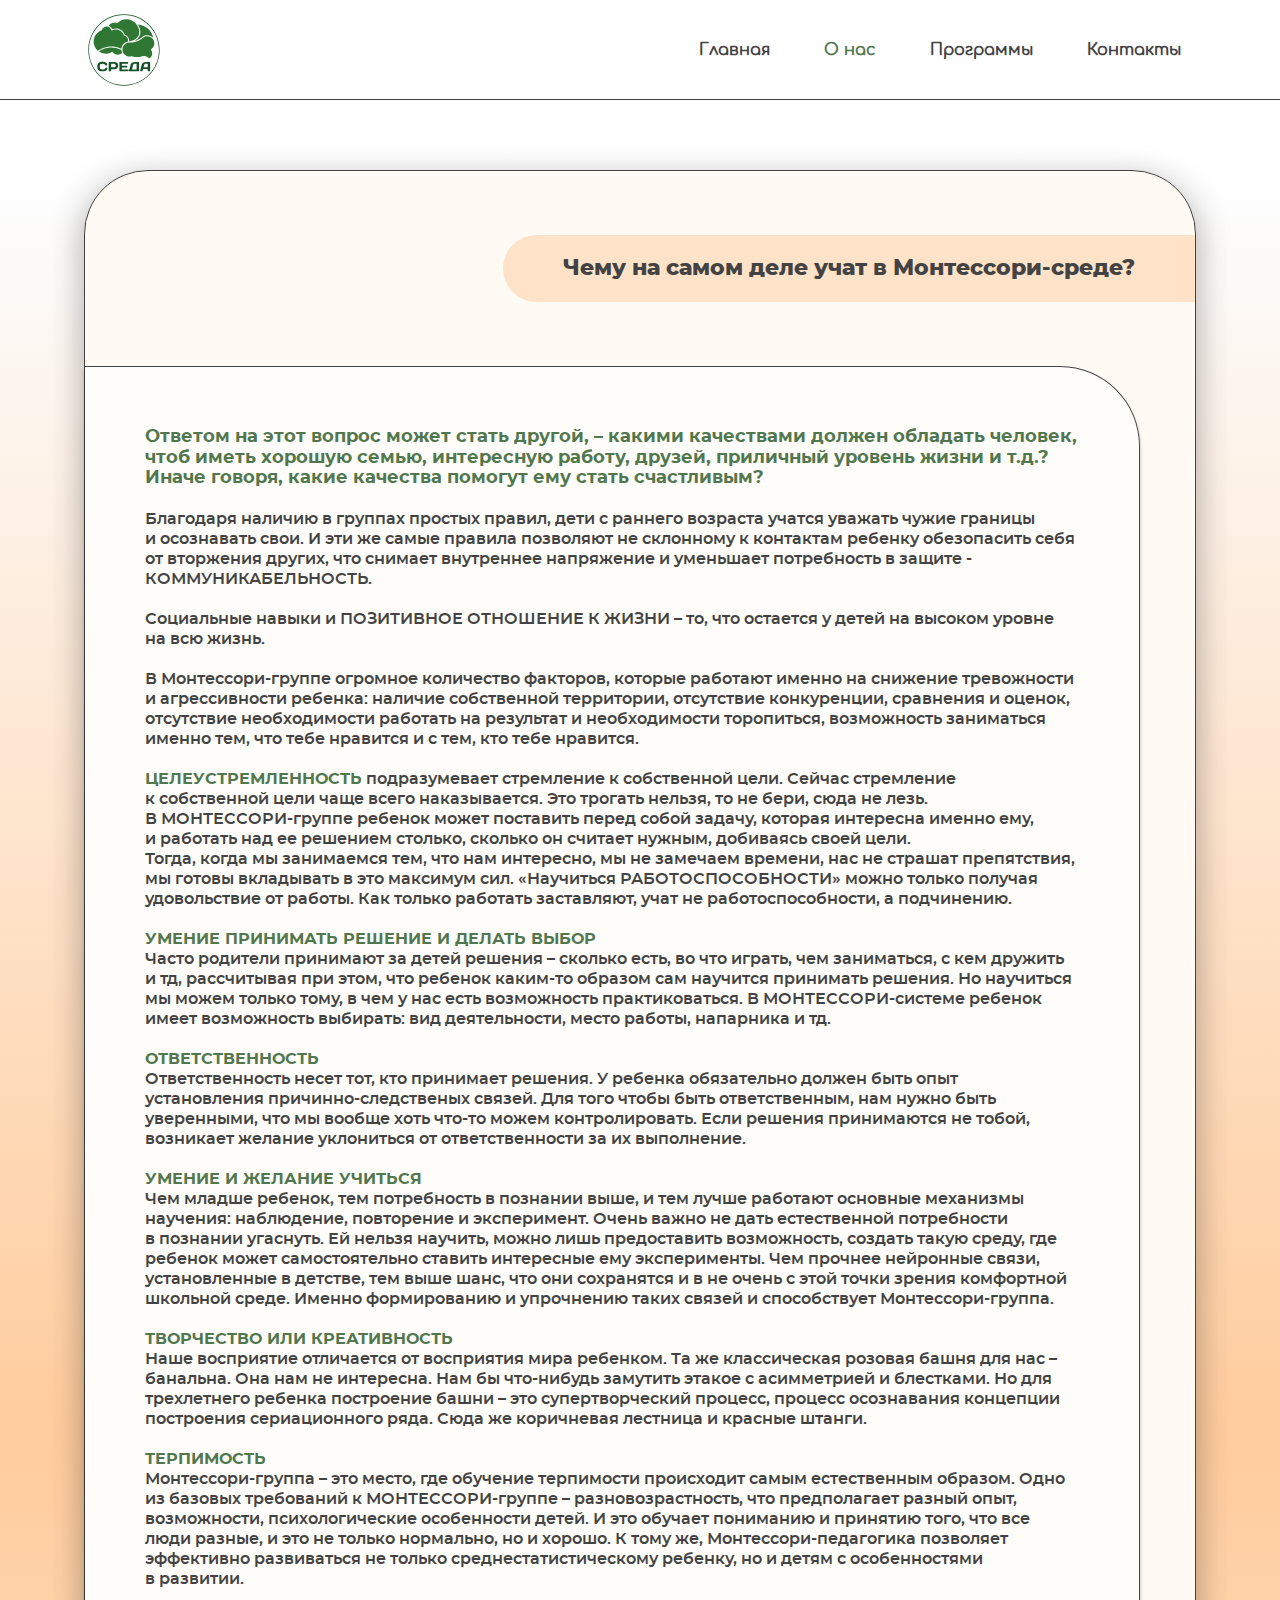
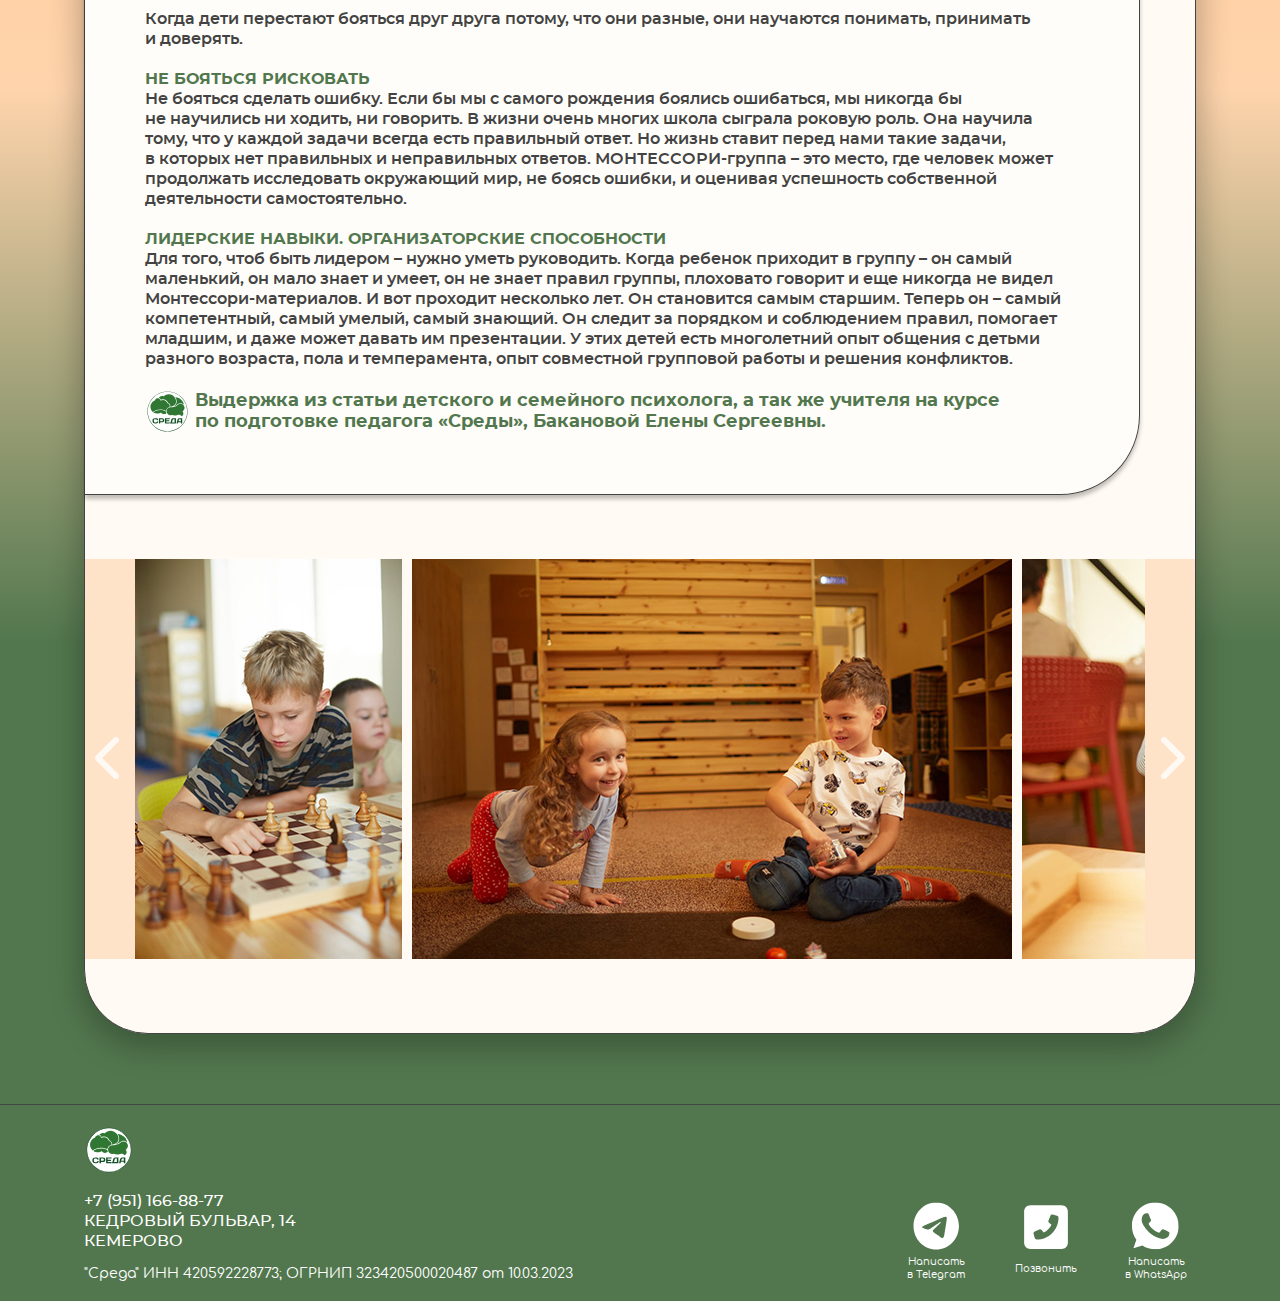
<file: about.html>
<!DOCTYPE html>
<html lang="en">

<head>
    <meta charset="UTF-8">
    <meta name="viewport" content="width=device-width, initial-scale=1.0">
    <link rel="icon" href="img/favicon.ico" type="image/x-icon">
    <title>sreda-lp</title>
    <link rel="stylesheet" href="fonts/stylesheet.css">
    <link rel="stylesheet" href="sass/style.css">
    <script src="script/script.js" defer></script>
    <script src="script/slider.js" defer></script>
</head>

<body>
    <header class="header">
        <div class="center">
            <a class="header_left" href="index.html"><img class="header_logo" src="img/logo.svg" alt="логотип"></a>
            <nav class="header_right">
                <section id="btn_menu" class="btn_menu">
                    <div class="icon_1"></div>
                    <div class="icon_2"></div>
                </section>
                <div id="adaptive_menu" class="list_menu">
                    <a href="index.html">Главная</a>
                    <a class="active_menu" href="about.html">О наc</a>
                    <a href="programs.html">Программы</a>
                    <a href="contacts.html">Контакты</a>
                </div>
            </nav>
        </div>
    </header>

    <div class="gradient">
        <div class="center">
            <div class="background">
                <section class="program_right">
                    <div class="program_title title_right">
                        <h2>Чему на самом деле учат <nobr>в Монтессори-среде?</nobr>
                        </h2>
                    </div>
                </section>
                <section class="aboutus">
                    <div class="aboutus_text">
                        <h4>Ответом на этот вопрос может стать другой, – какими качествами должен обладать человек,
                            чтоб иметь хорошую семью, интересную работу, друзей, приличный уровень жизни и т.д.?
                            Иначе говоря, какие качества помогут ему стать счастливым?</h4>
                        <p>Благодаря наличию в группах простых правил, дети с раннего возраста учатся уважать чужие
                            границы и осознавать свои.
                            И эти же самые правила позволяют не склонному к контактам ребенку обезопасить себя
                            от вторжения других, что снимает внутреннее напряжение и уменьшает потребность в защите -
                            КОММУНИКАБЕЛЬНОСТЬ.
                        </p>
                        <p>Социальные навыки и ПОЗИТИВНОЕ ОТНОШЕНИЕ К ЖИЗНИ – то, что остается у детей на высоком уровне
                            на всю жизнь.</p>
                        <p>В Монтессори-группе огромное количество факторов, которые работают именно на снижение
                            тревожности и агрессивности ребенка: наличие собственной территории, отсутствие конкуренции,
                            сравнения и оценок, отсутствие необходимости работать на результат и необходимости
                            торопиться, возможность заниматься именно тем, что тебе нравится и с тем, кто тебе нравится.
                        </p>

                        <p><span>ЦЕЛЕУСТРЕМЛЕННОСТЬ</span> подразумевает стремление к собственной цели. Сейчас
                            стремление к собственной цели чаще всего наказывается. Это трогать нельзя, то не бери, сюда
                            не лезь.
                            В МОНТЕССОРИ-группе ребенок может поставить перед собой задачу, которая интересна
                            именно ему, и работать над ее решением столько, сколько он считает нужным, добиваясь
                            своей цели. <br> Тогда, когда мы занимаемся тем, что нам интересно, мы не замечаем
                            времени, нас не страшат препятствия, мы готовы вкладывать в это максимум сил. «Научиться
                            РАБОТОСПОСОБНОСТИ» можно только получая удовольствие от работы. Как только работать
                            заставляют, учат не работоспособности, а подчинению.</p>
                        <p><span>УМЕНИЕ ПРИНИМАТЬ РЕШЕНИЕ И ДЕЛАТЬ ВЫБОР</span><br>Часто родители принимают за детей
                            решения –
                            сколько есть, во что играть, чем заниматься, с кем дружить и тд, рассчитывая при этом,
                            что ребенок каким-то образом сам научится принимать решения. Но научиться мы можем
                            только тому, в чем у нас есть возможность практиковаться. В МОНТЕССОРИ-системе ребенок
                            имеет возможность выбирать: вид деятельности, место работы, напарника и тд.</p>
                        <p><span>ОТВЕТСТВЕННОСТЬ</span><br>Ответственность несет тот, кто принимает решения. У ребенка
                            обязательно должен быть опыт установления <nobr>причинно-следственых</nobr> связей. Для того
                            чтобы
                            быть ответственным, нам нужно быть уверенными, что мы вообще хоть что-то можем
                            контролировать. Если решения принимаются не тобой, возникает желание уклониться
                            от ответственности за их выполнение.</p>
                        <p><span>УМЕНИЕ И ЖЕЛАНИЕ УЧИТЬСЯ</span><br>Чем младше ребенок, тем потребность в познании выше,
                            и тем лучше работают основные механизмы научения: наблюдение, повторение и эксперимент.
                            Очень важно не дать естественной потребности в познании угаснуть. Ей нельзя научить, можно
                            лишь предоставить возможность, создать такую среду, где ребенок может самостоятельно ставить
                            интересные ему эксперименты. Чем прочнее нейронные связи, установленные в детстве, тем выше
                            шанс, что они сохранятся и в не очень с этой точки зрения комфортной школьной среде. Именно
                            формированию и упрочнению таких связей и способствует Монтессори-группа.</p>
                        <p><span>ТВОРЧЕСТВО ИЛИ КРЕАТИВНОСТЬ</span><br>Наше восприятие отличается от восприятия мира
                            ребенком. Та же классическая розовая башня для нас – банальна. Она нам не интересна.
                            Нам бы что-нибудь замутить этакое с асимметрией и блестками. Но для трехлетнего ребенка
                            построение башни – это супертворческий процесс, процесс осознавания концепции построения
                            сериационного ряда. Сюда же коричневая лестница и красные штанги.</p>
                        <p><span>ТЕРПИМОСТЬ</span><br>
                            Монтессори-группа – это место, где обучение терпимости происходит самым естественным
                            образом. Одно из базовых требований к МОНТЕССОРИ-группе – разновозрастность,
                            что предполагает разный опыт, возможности, психологические особенности детей. И это обучает
                            пониманию и принятию того, что все люди разные, и это не только нормально, но и хорошо.
                            К тому же, Монтессори-педагогика позволяет эффективно развиваться не только
                            среднестатистическому ребенку, но и детям с особенностями в развитии.</p>
                        <p>Когда дети перестают бояться друг друга потому, что они разные, они научаются понимать,
                            принимать и доверять.</p>
                        <p><span>НЕ БОЯТЬСЯ РИСКОВАТЬ</span><br>
                            Не бояться сделать ошибку. Если бы мы с самого рождения боялись ошибаться, мы никогда
                            бы не научились ни ходить, ни говорить. В жизни очень многих школа сыграла роковую роль.
                            Она научила тому, что у каждой задачи всегда есть правильный ответ. Но жизнь ставит перед
                            нами
                            такие задачи, в которых нет правильных и неправильных ответов. МОНТЕССОРИ-группа –
                            это место, где человек может продолжать исследовать окружающий мир, не боясь ошибки,
                            и оценивая успешность собственной деятельности самостоятельно.</p>
                        <p><span>ЛИДЕРСКИЕ НАВЫКИ. ОРГАНИЗАТОРСКИЕ СПОСОБНОСТИ</span><br>Для того, чтоб быть лидером –
                            нужно уметь руководить. Когда ребенок приходит в группу – он самый маленький, он мало знает
                            и умеет, он не знает правил группы, плоховато говорит и еще никогда не видел
                            Монтессори-материалов. И вот проходит несколько лет. Он становится самым старшим. Теперь
                            он – самый компетентный, самый умелый, самый знающий. Он следит за порядком и соблюдением
                            правил, помогает младшим, и даже может давать им презентации. У этих детей есть многолетний
                            опыт общения с детьми разного возраста, пола и темперамента, опыт совместной групповой
                            работы и решения конфликтов.</p>

                        <div class="aboutus_author">
                            <img src="img/logo.svg" alt="Лого">
                            <h4>Выдержка из статьи детского и семейного психолога, а так же учителя на курсе
                                по подготовке педагога «Среды», Бакановой Елены Сергеевны.</h4>
                        </div>
                    </div>
                </section>

                <section class="conteiner">
                    <div class="slider">
                        <div class="image"></div>
                    </div>
                    <button class="prev">
                        <div class="left">
                            <svg xmlns="http://www.w3.org/2000/svg" viewBox="0 0 320 512">
                                <path
                                    d="M9.4 233.4c-12.5 12.5-12.5 32.8 0 45.3l192 192c12.5 12.5 32.8 12.5 45.3 0s12.5-32.8 0-45.3L77.3 256 246.6 86.6c12.5-12.5 12.5-32.8 0-45.3s-32.8-12.5-45.3 0l-192 192z" />
                            </svg>
                        </div>
                    </button>
                    <button class="next">
                        <svg class="right" xmlns="http://www.w3.org/2000/svg" viewBox="0 0 320 512">
                            <path
                                d="M310.6 233.4c12.5 12.5 12.5 32.8 0 45.3l-192 192c-12.5 12.5-32.8 12.5-45.3 0s-12.5-32.8 0-45.3L242.7 256 73.4 86.6c-12.5-12.5-12.5-32.8 0-45.3s32.8-12.5 45.3 0l192 192z" />
                        </svg>
                    </button>

                </section>

            </div>
        </div>
    </div>

    <div onclick="topFunction()" id="myBtn" title="Перейти к началу">▲</div>

    <footer class="footer">
        <div class="center">
            <div class="footer_left">
                <div>
                    <a href="index.html"><img class="footer_logo" src="img/logo.svg" alt="логотип"></a>
                    <p class="uppercase">+7 (951) 166-88-77<br>
                        Кедровый бульвар, 14<br>
                        Кемерово</p>
                </div>
                <p class="textmini">"Среда" ИНН 420592228773; ОГРНИП 323420500020487 от 10.03.2023
                </p>
            </div>
            <div class="footer_right">
                <a href="https://t.me/SredavKemerovo" class="footer_right_link">
                    <svg xmlns="http://www.w3.org/2000/svg" width="50" height="50" viewBox="2 0 50 50" fill="none">
                        <g clip-path="url(#clip0_314_158)">
                            <path fill-rule="evenodd" clip-rule="evenodd"
                                d="M49.9513 24.068C49.9513 37.0736 39.7811 47.617 27.2359 47.617C14.6905 47.617 4.52051 37.0736 4.52051 24.068C4.52051 11.0623 14.6905 0.519043 27.2359 0.519043C39.7811 0.519043 49.9513 11.0623 49.9513 24.068ZM28.0498 17.9039C25.8405 18.8566 21.4248 20.8284 14.8028 23.8193C13.7275 24.2628 13.1642 24.6965 13.1129 25.1204C13.0262 25.8372 13.8919 26.1194 15.0708 26.5037C15.2311 26.556 15.3973 26.6101 15.5676 26.6673C16.7274 27.0583 18.2876 27.5156 19.0986 27.5337C19.8343 27.5502 20.6555 27.2358 21.562 26.5903C27.7492 22.2606 30.943 20.0722 31.1434 20.0249C31.2849 19.9917 31.4809 19.9498 31.6138 20.0722C31.7467 20.1947 31.7335 20.4264 31.7194 20.4886C31.6338 20.8677 28.2356 24.1429 26.477 25.8377C25.9288 26.3661 25.54 26.7408 25.4604 26.8265C25.2824 27.0182 25.1009 27.1995 24.9264 27.3738C23.849 28.4507 23.0408 29.2582 24.9712 30.5769C25.8989 31.2106 26.641 31.7346 27.3815 32.2574C28.1902 32.8285 28.9968 33.3979 30.0405 34.1072C30.3063 34.2878 30.5603 34.4755 30.8076 34.6582C31.7487 35.3538 32.5942 35.9788 33.6389 35.879C34.2458 35.8213 34.8728 35.2295 35.1913 33.4647C35.9438 29.2942 37.423 20.2578 37.7649 16.5342C37.7949 16.208 37.7572 15.7905 37.727 15.6072C37.6965 15.4239 37.6334 15.1628 37.4035 14.9695C37.1314 14.7405 36.7114 14.6922 36.5233 14.6955C35.669 14.7113 34.3581 15.1838 28.0498 17.9039Z"
                                fill="white" />
                        </g>
                        <defs>
                            <clipPath id="clip0_314_158">
                                <rect width="53.4758" height="53.4758" fill="white"
                                    transform="translate(0.261719 0.519043)" />
                            </clipPath>
                        </defs>
                    </svg>
                    <div class="footer_right_text">
                        <p>Написать в Telegram</p>
                    </div>
                </a>
                <a href="tel:+79511668877" class="footer_right_link">
                    <svg xmlns="http://www.w3.org/2000/svg" height="50" width="50" viewBox="0 0 448 512">
                        <path fill="#ffffff"
                            d="M384 32c35.3 0 64 28.7 64 64V416c0 35.3-28.7 64-64 64H64c-35.3 0-64-28.7-64-64V96C0 60.7 28.7 32 64 32H384zm-90.7 96.7c-9.7-2.6-19.9 2.3-23.7 11.6l-20 48c-3.4 8.2-1 17.6 5.8 23.2L280 231.7c-16.6 35.2-45.1 63.7-80.3 80.3l-20.2-24.7c-5.6-6.8-15-9.2-23.2-5.8l-48 20c-9.3 3.9-14.2 14-11.6 23.7l12 44C111.1 378 119 384 128 384c123.7 0 224-100.3 224-224c0-9-6-16.9-14.7-19.3l-44-12z" />
                    </svg>
                    <div class="footer_right_text">
                        <p>Позвонить</p>
                    </div>
                </a>
                <a href="https://wa.me/79511668877" class="footer_right_link">
                    <svg xmlns="http://www.w3.org/2000/svg" width="50" height="50" viewBox="0 0 50 50" fill="none">
                        <g clip-path="url(#clip0_314_166)">
                            <path fill-rule="evenodd" clip-rule="evenodd"
                                d="M24.2844 0.519043C11.3868 0.519043 0.895508 11.0132 0.895508 23.9145C0.895508 29.031 2.54553 33.776 5.35044 37.6274L2.43532 46.3197L11.4279 43.4457C15.1265 45.8939 19.5403 47.3103 24.2979 47.3103C37.1956 47.3103 47.6868 36.8158 47.6868 23.9149C47.6868 11.0136 37.1956 0.51943 24.2979 0.51943L24.2844 0.519043ZM17.7529 12.4029C17.2993 11.3164 16.9554 11.2753 16.2682 11.2473C16.0342 11.2337 15.7734 11.2202 15.4843 11.2202C14.5902 11.2202 13.6554 11.4814 13.0915 12.059C12.4043 12.7604 10.6991 14.3969 10.6991 17.7531C10.6991 21.1092 13.1466 24.3551 13.4765 24.8092C13.8203 25.2626 18.248 32.2497 25.1229 35.0973C30.4991 37.3254 32.0945 37.1189 33.3181 36.8577C35.1055 36.4726 37.3469 35.1517 37.9108 33.5567C38.4746 31.9609 38.4746 30.5992 38.3093 30.3104C38.1444 30.0216 37.6903 29.857 37.0031 29.5127C36.3158 29.1688 32.9742 27.5183 32.3417 27.2982C31.7227 27.0645 31.1317 27.1472 30.6645 27.8075C30.0044 28.729 29.3583 29.6645 28.8356 30.2281C28.4231 30.6683 27.749 30.7234 27.1855 30.4893C26.4292 30.1734 24.3119 29.43 21.6991 27.1056C19.6777 25.3041 18.3028 23.0625 17.9043 22.3886C17.5053 21.7011 17.8631 21.3017 18.179 20.9306C18.5228 20.504 18.8527 20.2016 19.1965 19.8026C19.5403 19.4039 19.7328 19.1974 19.9528 18.7297C20.1868 18.2759 20.0215 17.8082 19.8566 17.4643C19.6917 17.1203 18.3168 13.7642 17.7529 12.4029Z"
                                fill="white" />
                        </g>
                        <defs>
                            <clipPath id="clip0_314_166">
                                <rect width="46.7913" height="46.7913" fill="white"
                                    transform="translate(0.895508 0.519043)" />
                            </clipPath>
                        </defs>
                    </svg>
                    <div class="footer_right_text">
                        <p>Написать в WhatsApp</p>
                    </div>
                </a>
            </div>
        </div>
    </footer>

</body>

</html>
</file>
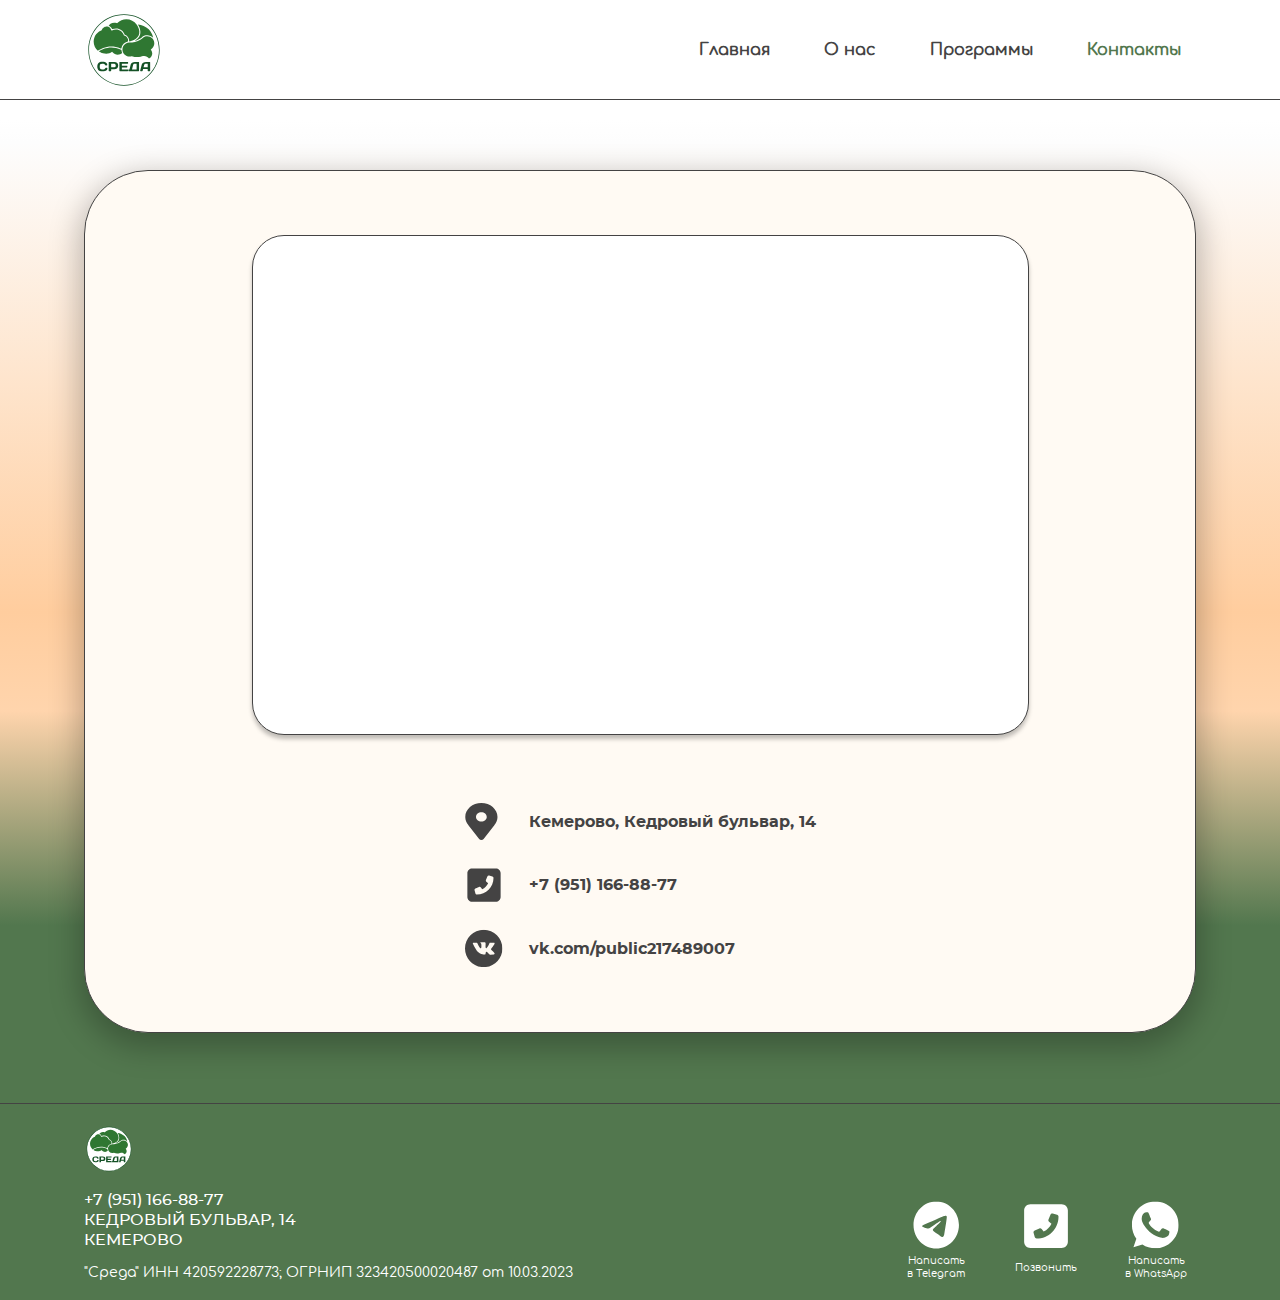
<file: contacts.html>
<!DOCTYPE html>
<html lang="en">

<head>
    <meta charset="UTF-8">
    <meta name="viewport" content="width=device-width, initial-scale=1.0">
    <link rel="icon" href="img/favicon.ico" type="image/x-icon">
    <title>sreda-lp</title>
    <link rel="stylesheet" href="fonts/stylesheet.css">
    <link rel="stylesheet" href="sass/style.css">
    <script src="script/script.js" defer></script>
</head>

<body>
    <header class="header">
        <div class="center">
            <a class="header_left" href="index.html"><img class="header_logo" src="img/logo.svg" alt="логотип"></a>
            <nav class="header_right">
                <section id="btn_menu" class="btn_menu">
                    <div class="icon_1"></div>
                    <div class="icon_2"></div>
                </section>
                <div id="adaptive_menu" class="list_menu">
                    <a href="index.html">Главная</a>
                    <a href="about.html">О наc</a>
                    <a href="programs.html">Программы</a>
                    <a class="active_menu" href="contacts.html">Контакты</a>
                </div>
            </nav>
        </div>
    </header>

    <div class="gradient">
        <div class="center">
            <div class="background">
                <section class="map">
                    <div class="map_width">
                        <iframe class="map_content"
                            src="https://yandex.ru/map-widget/v1/?um=constructor%3A19d485f34eb0c58f214309ee737abd87f51fcd3c3a63d3a5f231bcd27b875cec&amp;source=constructor"
                            width="100%" height="500" frameborder="0"></iframe>
                    </div>

                    <div class="contacts">
                        <a class="contacts_content" target="_blank"
                            href="https://yandex.ru/map-widget/v1/?um=constructor%3A19d485f34eb0c58f214309ee737abd87f51fcd3c3a63d3a5f231bcd27b875cec&amp;source=constructor">
                            <svg width="33" height="38" viewBox="0 0 33 38" fill="#444343"
                                xmlns="http://www.w3.org/2000/svg">
                                <path
                                    d="M16.3763 0C7.48026 0 0.267578 6.22604 0.267578 13.9052C0.267578 16.929 1.416 19.7036 3.32488 21.976C3.35911 22.0304 3.36448 22.0913 3.40341 22.1434L14.1426 36.0486C14.6406 36.6934 15.4796 37.0805 16.3763 37.0805C17.273 37.0805 18.112 36.6934 18.61 36.0486L29.3492 22.1434C29.3888 22.0913 29.3935 22.0304 29.4277 21.976C31.3366 19.7036 32.485 16.929 32.485 13.9052C32.485 6.22604 25.2723 0 16.3763 0ZM16.3763 18.5402C13.4109 18.5402 11.0067 16.4649 11.0067 13.9052C11.0067 11.3455 13.4109 9.27011 16.3763 9.27011C19.3416 9.27011 21.7459 11.3455 21.7459 13.9052C21.7459 16.4649 19.3416 18.5402 16.3763 18.5402Z"
                                    fill="#444343" />
                            </svg>
                            <h4>Кемерово, Кедровый бульвар, 14</h4>
                        </a>
                        <a class="contacts_content" href="tel:+79511668877">
                            <svg xmlns="http://www.w3.org/2000/svg" height="38" width="38" viewBox="0 0 448 512">
                                <path fill="#444343"
                                    d="M384 32c35.3 0 64 28.7 64 64V416c0 35.3-28.7 64-64 64H64c-35.3 0-64-28.7-64-64V96C0 60.7 28.7 32 64 32H384zm-90.7 96.7c-9.7-2.6-19.9 2.3-23.7 11.6l-20 48c-3.4 8.2-1 17.6 5.8 23.2L280 231.7c-16.6 35.2-45.1 63.7-80.3 80.3l-20.2-24.7c-5.6-6.8-15-9.2-23.2-5.8l-48 20c-9.3 3.9-14.2 14-11.6 23.7l12 44C111.1 378 119 384 128 384c123.7 0 224-100.3 224-224c0-9-6-16.9-14.7-19.3l-44-12z" />
                            </svg>
                            <h4>+7 (951) 166-88-77</h4>
                        </a>
                        <a class="contacts_content" href="https://vk.com/public217489007" target="_blank">
                            <svg width="38" height="39" viewBox="0 0 38 39" fill="#444343"
                                xmlns="http://www.w3.org/2000/svg">
                                <g clip-path="url(#clip0_263_433)">
                                    <path
                                        d="M18.7168 0.688721C8.38045 0.688721 0 9.06917 0 19.4055C0 29.7419 8.38045 38.1223 18.7168 38.1223C29.0532 38.1223 37.4336 29.7419 37.4336 19.4055C37.4336 9.06917 29.0532 0.688721 18.7168 0.688721ZM28.6383 25.593L25.7247 25.6335C25.7247 25.6335 25.0961 25.7568 24.2741 25.189C23.1839 24.4403 22.156 22.4922 21.3543 22.7449C20.5417 23.0038 20.5666 24.757 20.5666 24.757C20.5666 24.757 20.5729 25.0658 20.3873 25.267C20.1861 25.4838 19.7915 25.462 19.7915 25.462H18.486C18.486 25.462 15.6067 25.7006 13.069 23.0553C10.3052 20.1714 7.86262 14.4799 7.86262 14.4799C7.86262 14.4799 7.71912 14.1211 7.87197 13.9371C8.0451 13.7343 8.51147 13.7281 8.51147 13.7281L11.6309 13.7125C11.6309 13.7125 11.9242 13.764 12.1363 13.9199C12.3094 14.0478 12.4077 14.288 12.4077 14.288C12.4077 14.288 12.9115 15.5655 13.5806 16.7228C14.8845 18.9782 15.4897 19.4726 15.9327 19.2308C16.5784 18.8783 16.385 16.0427 16.385 16.0427C16.385 16.0427 16.3975 15.0133 16.0606 14.5548C15.7985 14.1976 15.3057 14.0915 15.0904 14.065C14.9142 14.0416 15.2012 13.6329 15.5755 13.4489C16.137 13.1744 17.129 13.1588 18.3004 13.1697C19.2128 13.1791 19.4764 13.2352 19.832 13.3226C20.9082 13.583 20.5432 14.5875 20.5432 16.9973C20.5432 17.7694 20.4044 18.8549 20.9597 19.2121C21.1999 19.3665 21.7848 19.2355 23.2431 16.7493C23.9372 15.5701 24.4566 14.1851 24.4566 14.1851C24.4566 14.1851 24.5705 13.9387 24.7467 13.8326C24.9277 13.7234 25.171 13.7577 25.171 13.7577L28.4542 13.7375C28.4542 13.7375 29.44 13.6189 29.6006 14.0666C29.7691 14.5345 29.2325 15.6278 27.8912 17.4169C25.6888 20.3554 25.4439 20.0824 27.2735 21.7826C29.0204 23.4062 29.3807 24.1955 29.4415 24.2953C30.1637 25.4978 28.6383 25.593 28.6383 25.593Z"
                                        fill="#444343" />
                                </g>
                                <defs>
                                    <clipPath id="clip0_263_433">
                                        <rect width="37.4336" height="37.4336" fill="white"
                                            transform="translate(0 0.688721)" />
                                    </clipPath>
                                </defs>
                            </svg>

                            <h4>vk.com/public217489007</h4>
                        </a>
                    </div>
                </section>
            </div>
        </div>
    </div>

    <div onclick="topFunction()" id="myBtn" title="Перейти к началу">▲</div>

    <footer class="footer">
        <div class="center">
            <div class="footer_left">
                <div>
                    <a href="index.html"><img class="footer_logo" src="img/logo.svg" alt="логотип"></a>
                    <p class="uppercase">+7 (951) 166-88-77<br>
                        Кедровый бульвар, 14<br>
                        Кемерово</p>
                </div>
                <p class="textmini">"Среда" ИНН 420592228773; ОГРНИП 323420500020487 от 10.03.2023
                </p>
            </div>
            <div class="footer_right">
                <a href="https://t.me/SredavKemerovo" class="footer_right_link">
                    <svg xmlns="http://www.w3.org/2000/svg" width="50" height="50" viewBox="2 0 50 50" fill="none">
                        <g clip-path="url(#clip0_314_158)">
                            <path fill-rule="evenodd" clip-rule="evenodd"
                                d="M49.9513 24.068C49.9513 37.0736 39.7811 47.617 27.2359 47.617C14.6905 47.617 4.52051 37.0736 4.52051 24.068C4.52051 11.0623 14.6905 0.519043 27.2359 0.519043C39.7811 0.519043 49.9513 11.0623 49.9513 24.068ZM28.0498 17.9039C25.8405 18.8566 21.4248 20.8284 14.8028 23.8193C13.7275 24.2628 13.1642 24.6965 13.1129 25.1204C13.0262 25.8372 13.8919 26.1194 15.0708 26.5037C15.2311 26.556 15.3973 26.6101 15.5676 26.6673C16.7274 27.0583 18.2876 27.5156 19.0986 27.5337C19.8343 27.5502 20.6555 27.2358 21.562 26.5903C27.7492 22.2606 30.943 20.0722 31.1434 20.0249C31.2849 19.9917 31.4809 19.9498 31.6138 20.0722C31.7467 20.1947 31.7335 20.4264 31.7194 20.4886C31.6338 20.8677 28.2356 24.1429 26.477 25.8377C25.9288 26.3661 25.54 26.7408 25.4604 26.8265C25.2824 27.0182 25.1009 27.1995 24.9264 27.3738C23.849 28.4507 23.0408 29.2582 24.9712 30.5769C25.8989 31.2106 26.641 31.7346 27.3815 32.2574C28.1902 32.8285 28.9968 33.3979 30.0405 34.1072C30.3063 34.2878 30.5603 34.4755 30.8076 34.6582C31.7487 35.3538 32.5942 35.9788 33.6389 35.879C34.2458 35.8213 34.8728 35.2295 35.1913 33.4647C35.9438 29.2942 37.423 20.2578 37.7649 16.5342C37.7949 16.208 37.7572 15.7905 37.727 15.6072C37.6965 15.4239 37.6334 15.1628 37.4035 14.9695C37.1314 14.7405 36.7114 14.6922 36.5233 14.6955C35.669 14.7113 34.3581 15.1838 28.0498 17.9039Z"
                                fill="white" />
                        </g>
                        <defs>
                            <clipPath id="clip0_314_158">
                                <rect width="53.4758" height="53.4758" fill="white"
                                    transform="translate(0.261719 0.519043)" />
                            </clipPath>
                        </defs>
                    </svg>
                    <div class="footer_right_text">
                        <p>Написать в Telegram</p>
                    </div>
                </a>
                <a href="tel:+79511668877" class="footer_right_link">
                    <svg xmlns="http://www.w3.org/2000/svg" height="50" width="50" viewBox="0 0 448 512">
                        <path fill="#ffffff"
                            d="M384 32c35.3 0 64 28.7 64 64V416c0 35.3-28.7 64-64 64H64c-35.3 0-64-28.7-64-64V96C0 60.7 28.7 32 64 32H384zm-90.7 96.7c-9.7-2.6-19.9 2.3-23.7 11.6l-20 48c-3.4 8.2-1 17.6 5.8 23.2L280 231.7c-16.6 35.2-45.1 63.7-80.3 80.3l-20.2-24.7c-5.6-6.8-15-9.2-23.2-5.8l-48 20c-9.3 3.9-14.2 14-11.6 23.7l12 44C111.1 378 119 384 128 384c123.7 0 224-100.3 224-224c0-9-6-16.9-14.7-19.3l-44-12z" />
                    </svg>
                    <div class="footer_right_text">
                        <p>Позвонить</p>
                    </div>
                </a>
                <a href="https://wa.me/79511668877" class="footer_right_link">
                    <svg xmlns="http://www.w3.org/2000/svg" width="50" height="50" viewBox="0 0 50 50" fill="none">
                        <g clip-path="url(#clip0_314_166)">
                            <path fill-rule="evenodd" clip-rule="evenodd"
                                d="M24.2844 0.519043C11.3868 0.519043 0.895508 11.0132 0.895508 23.9145C0.895508 29.031 2.54553 33.776 5.35044 37.6274L2.43532 46.3197L11.4279 43.4457C15.1265 45.8939 19.5403 47.3103 24.2979 47.3103C37.1956 47.3103 47.6868 36.8158 47.6868 23.9149C47.6868 11.0136 37.1956 0.51943 24.2979 0.51943L24.2844 0.519043ZM17.7529 12.4029C17.2993 11.3164 16.9554 11.2753 16.2682 11.2473C16.0342 11.2337 15.7734 11.2202 15.4843 11.2202C14.5902 11.2202 13.6554 11.4814 13.0915 12.059C12.4043 12.7604 10.6991 14.3969 10.6991 17.7531C10.6991 21.1092 13.1466 24.3551 13.4765 24.8092C13.8203 25.2626 18.248 32.2497 25.1229 35.0973C30.4991 37.3254 32.0945 37.1189 33.3181 36.8577C35.1055 36.4726 37.3469 35.1517 37.9108 33.5567C38.4746 31.9609 38.4746 30.5992 38.3093 30.3104C38.1444 30.0216 37.6903 29.857 37.0031 29.5127C36.3158 29.1688 32.9742 27.5183 32.3417 27.2982C31.7227 27.0645 31.1317 27.1472 30.6645 27.8075C30.0044 28.729 29.3583 29.6645 28.8356 30.2281C28.4231 30.6683 27.749 30.7234 27.1855 30.4893C26.4292 30.1734 24.3119 29.43 21.6991 27.1056C19.6777 25.3041 18.3028 23.0625 17.9043 22.3886C17.5053 21.7011 17.8631 21.3017 18.179 20.9306C18.5228 20.504 18.8527 20.2016 19.1965 19.8026C19.5403 19.4039 19.7328 19.1974 19.9528 18.7297C20.1868 18.2759 20.0215 17.8082 19.8566 17.4643C19.6917 17.1203 18.3168 13.7642 17.7529 12.4029Z"
                                fill="white" />
                        </g>
                        <defs>
                            <clipPath id="clip0_314_166">
                                <rect width="46.7913" height="46.7913" fill="white"
                                    transform="translate(0.895508 0.519043)" />
                            </clipPath>
                        </defs>
                    </svg>
                    <div class="footer_right_text">
                        <p>Написать в WhatsApp</p>
                    </div>
                </a>
            </div>
        </div>
    </footer>

</body>

</html>
</file>
<file: fonts/stylesheet.css>
@font-face {
    font-family: 'montserratbold';
    src: url('montserrat-bold-webfont.woff2') format('woff2'),
         url('montserrat-bold-webfont.woff') format('woff');
    font-weight: normal;
    font-style: normal;
}

@font-face {
    font-family: 'montserratextrabold';
    src: url('montserrat-extrabold-webfont.woff2') format('woff2'),
         url('montserrat-extrabold-webfont.woff') format('woff');
    font-weight: normal;
    font-style: normal;
}

@font-face {
    font-family: 'montserratsemibold';
    src: url('montserrat-semibold-webfont.woff2') format('woff2'),
         url('montserrat-semibold-webfont.woff') format('woff');
    font-weight: normal;
    font-style: normal;
}

@font-face {
    font-family: 'montserratmedium';
    src: url('montserrat-medium-webfont.woff2') format('woff2'),
         url('montserrat-medium-webfont.woff') format('woff');
    font-weight: normal;
    font-style: normal;

}

@font-face {
    font-family: 'montserratregular';
    src: url('montserrat-regular-webfont.woff2') format('woff2'),
         url('montserrat-regular-webfont.woff') format('woff');
    font-weight: normal;
    font-style: normal;

}

@font-face {
    font-family: 'montserrat_alternatesbold';
    src: url('montserratalternates-bold-webfont.woff2') format('woff2'),
         url('montserratalternates-bold-webfont.woff') format('woff');
    font-weight: normal;
    font-style: normal;
}

@font-face {
    font-family: 'montserrat_alternatesXBd';
    src: url('montserratalternates-extrabold-webfont.woff2') format('woff2'),
         url('montserratalternates-extrabold-webfont.woff') format('woff');
    font-weight: normal;
    font-style: normal;
}


@font-face {
    font-family: 'comfortaaregular';
    src: url('comfortaa-webfont.woff2') format('woff2'),
         url('comfortaa-webfont.woff') format('woff');
    font-weight: normal;
    font-style: normal;
}
</file>
<file: sass/style.css>
@charset "UTF-8";
html {
  font-size: 16px;
  font-style: normal;
  line-height: normal;
}

p {
  font-family: "montserratmedium";
  font-size: 1rem;
  line-height: 1.25rem;
  color: #52774E;
}

li {
  font-family: "montserratmedium";
  font-size: 1rem;
  line-height: 1.25rem;
  color: #52774E;
}

h1 {
  font-family: "montserratbold";
  font-size: 2rem;
  line-height: 2.5rem;
  color: #444343;
}

h2 {
  font-family: "montserratextrabold";
  font-size: 1.4rem;
  line-height: 120%;
  color: #444343;
}

h3 {
  font-family: "montserrat_alternatesbold";
  font-size: 1.5rem;
  line-height: 120%;
  color: #444343;
}

h4 {
  font-family: "montserratbold";
  font-size: 1rem;
  line-height: 1.25rem;
  color: #52774E;
}

@media screen and (max-width: 1024px) {
  html {
    font-size: 15px;
  }
  h1 {
    font-size: 2rem;
    line-height: 2rem;
  }
}
@media screen and (max-width: 800px) {
  html {
    font-size: 14px;
  }
  h1 {
    font-size: 1.5rem;
    line-height: 1.7rem;
  }
}
@media screen and (max-width: 500px) {
  html {
    font-size: 12px;
  }
  h4 {
    font-family: "montserratmedium";
  }
}
* {
  margin: 0;
  box-sizing: border-box;
  outline: none;
}

html {
  scroll-behavior: smooth;
  display: block;
}

body {
  background-image: no-repeat;
  background-repeat: no-repeat;
}

img {
  max-width: 100%;
  vertical-align: middle;
}

a {
  text-decoration: none;
}

.center {
  max-width: 1240px;
  margin: 0 auto;
}

.gradient {
  margin-top: 100px;
  background: linear-gradient(#FFF 2%, #FDFDFD 4.2%, #FFCD9E 51.04%, rgba(255, 205, 158, 0.85) 60.94%, #52774E 82.29%, #52774E 100%);
  height: 100%;
  width: 100%;
  padding: 70px 0;
}

.background {
  padding-top: 4rem;
  padding-bottom: 4rem;
  border-radius: 4rem;
  border: 1px solid #444343;
  background: #fffaf3;
  box-shadow: 0 10px 30px 5px rgba(0, 0, 0, 0.25);
  display: flex;
  flex-direction: column;
  gap: 4rem;
  position: relative;
}

.button {
  -webkit-user-select: none;
     -moz-user-select: none;
          user-select: none;
  z-index: 90;
  display: flex;
  align-items: center;
  justify-content: center;
  padding: 15px 10px;
  width: 48%;
  background-color: #fffaf3;
  border: 3px solid #52774E;
  box-shadow: 0 2px 2px 0 rgba(0, 0, 0, 0.25);
  color: #52774E;
  font-family: "montserratbold";
  border-radius: 30px;
  text-transform: uppercase;
  cursor: pointer;
}
.button:hover {
  background-color: #52774E;
  color: #FFF;
}
.button:active {
  box-shadow: 0 1px 1px 0 rgba(0, 0, 0, 0.25);
  margin-top: 1px;
  margin-bottom: -1px;
}

.width_button {
  width: 100%;
}

@media screen and (max-width: 1280px) {
  .center {
    padding-right: 5%;
    padding-left: 5%;
  }
}
@media screen and (max-width: 1024px) {
  .gradient {
    padding: 50px 0;
  }
  .background {
    gap: 3rem;
  }
}
@media screen and (max-width: 800px) {
  .gradient {
    padding: 40px 0;
    margin-top: 70px;
  }
}
@media screen and (max-width: 500px) {
  .center {
    padding: 0;
  }
  .gradient {
    margin: 0;
    background: #fffaf3;
    padding: 0;
  }
  .background {
    padding-top: 100px;
    padding-bottom: 20px;
    border-radius: 0;
    border: 0;
    box-shadow: none;
    height: 100%;
    gap: 2rem;
  }
  .button {
    padding: 10px;
    border: 2px solid #52774E;
  }
}
html {
  font-size: 16px;
  font-style: normal;
  line-height: normal;
}

p {
  font-family: "montserratmedium";
  font-size: 1rem;
  line-height: 1.25rem;
  color: #52774E;
}

li {
  font-family: "montserratmedium";
  font-size: 1rem;
  line-height: 1.25rem;
  color: #52774E;
}

h1 {
  font-family: "montserratbold";
  font-size: 2rem;
  line-height: 2.5rem;
  color: #444343;
}

h2 {
  font-family: "montserratextrabold";
  font-size: 1.4rem;
  line-height: 120%;
  color: #444343;
}

h3 {
  font-family: "montserrat_alternatesbold";
  font-size: 1.5rem;
  line-height: 120%;
  color: #444343;
}

h4 {
  font-family: "montserratbold";
  font-size: 1rem;
  line-height: 1.25rem;
  color: #52774E;
}

@media screen and (max-width: 1024px) {
  html {
    font-size: 15px;
  }
  h1 {
    font-size: 2rem;
    line-height: 2rem;
  }
}
@media screen and (max-width: 800px) {
  html {
    font-size: 14px;
  }
  h1 {
    font-size: 1.5rem;
    line-height: 1.7rem;
  }
}
@media screen and (max-width: 500px) {
  html {
    font-size: 12px;
  }
  h4 {
    font-family: "montserratmedium";
  }
}
#myBtn {
  display: none;
  position: fixed;
  z-index: 99;
  cursor: pointer;
  bottom: 20px;
  right: 10px;
  padding: 5px;
  font-size: 25px;
  text-align: center;
  color: #FFF;
  height: 40px;
  width: 50px;
  border-radius: 10px;
  background-color: #ffe3c9;
  box-shadow: 0px 2px 2px 0px rgba(0, 0, 0, 0.25);
}
#myBtn:hover {
  color: #52774E;
}
#myBtn:active {
  box-shadow: 0 1px 1px 0 rgba(0, 0, 0, 0.25);
  margin-top: 1px;
  margin-bottom: -1px;
}

* {
  margin: 0;
  box-sizing: border-box;
  outline: none;
}

html {
  scroll-behavior: smooth;
  display: block;
}

body {
  background-image: no-repeat;
  background-repeat: no-repeat;
}

img {
  max-width: 100%;
  vertical-align: middle;
}

a {
  text-decoration: none;
}

.center {
  max-width: 1240px;
  margin: 0 auto;
}

.gradient {
  margin-top: 100px;
  background: linear-gradient(#FFF 2%, #FDFDFD 4.2%, #FFCD9E 51.04%, rgba(255, 205, 158, 0.85) 60.94%, #52774E 82.29%, #52774E 100%);
  height: 100%;
  width: 100%;
  padding: 70px 0;
}

.background {
  padding-top: 4rem;
  padding-bottom: 4rem;
  border-radius: 4rem;
  border: 1px solid #444343;
  background: #fffaf3;
  box-shadow: 0 10px 30px 5px rgba(0, 0, 0, 0.25);
  display: flex;
  flex-direction: column;
  gap: 4rem;
  position: relative;
}

.button {
  -webkit-user-select: none;
     -moz-user-select: none;
          user-select: none;
  z-index: 90;
  display: flex;
  align-items: center;
  justify-content: center;
  padding: 15px 10px;
  width: 48%;
  background-color: #fffaf3;
  border: 3px solid #52774E;
  box-shadow: 0 2px 2px 0 rgba(0, 0, 0, 0.25);
  color: #52774E;
  font-family: "montserratbold";
  border-radius: 30px;
  text-transform: uppercase;
  cursor: pointer;
}
.button:hover {
  background-color: #52774E;
  color: #FFF;
}
.button:active {
  box-shadow: 0 1px 1px 0 rgba(0, 0, 0, 0.25);
  margin-top: 1px;
  margin-bottom: -1px;
}

.width_button {
  width: 100%;
}

@media screen and (max-width: 1280px) {
  .center {
    padding-right: 5%;
    padding-left: 5%;
  }
}
@media screen and (max-width: 1024px) {
  .gradient {
    padding: 50px 0;
  }
  .background {
    gap: 3rem;
  }
}
@media screen and (max-width: 800px) {
  .gradient {
    padding: 40px 0;
    margin-top: 70px;
  }
}
@media screen and (max-width: 500px) {
  .center {
    padding: 0;
  }
  .gradient {
    margin: 0;
    background: #fffaf3;
    padding: 0;
  }
  .background {
    padding-top: 100px;
    padding-bottom: 20px;
    border-radius: 0;
    border: 0;
    box-shadow: none;
    height: 100%;
    gap: 2rem;
  }
  .button {
    padding: 10px;
    border: 2px solid #52774E;
  }
}
html {
  font-size: 16px;
  font-style: normal;
  line-height: normal;
}

p {
  font-family: "montserratmedium";
  font-size: 1rem;
  line-height: 1.25rem;
  color: #52774E;
}

li {
  font-family: "montserratmedium";
  font-size: 1rem;
  line-height: 1.25rem;
  color: #52774E;
}

h1 {
  font-family: "montserratbold";
  font-size: 2rem;
  line-height: 2.5rem;
  color: #444343;
}

h2 {
  font-family: "montserratextrabold";
  font-size: 1.4rem;
  line-height: 120%;
  color: #444343;
}

h3 {
  font-family: "montserrat_alternatesbold";
  font-size: 1.5rem;
  line-height: 120%;
  color: #444343;
}

h4 {
  font-family: "montserratbold";
  font-size: 1rem;
  line-height: 1.25rem;
  color: #52774E;
}

@media screen and (max-width: 1024px) {
  html {
    font-size: 15px;
  }
  h1 {
    font-size: 2rem;
    line-height: 2rem;
  }
}
@media screen and (max-width: 800px) {
  html {
    font-size: 14px;
  }
  h1 {
    font-size: 1.5rem;
    line-height: 1.7rem;
  }
}
@media screen and (max-width: 500px) {
  html {
    font-size: 12px;
  }
  h4 {
    font-family: "montserratmedium";
  }
}
.header .center {
  display: flex;
  align-items: center;
  justify-content: space-between;
}

.header {
  position: fixed;
  top: 0;
  width: 100%;
  height: 100px;
  padding: 10px 0;
  background: #FFF;
  border-bottom: 1px solid;
  border-color: #444343;
  z-index: 999;
}
.header_logo {
  height: 80px;
  width: 80px;
}
.header_left {
  display: flex;
  flex-direction: row;
  align-items: center;
}

.list_menu {
  display: flex;
  align-items: center;
  gap: 1.5rem;
  list-style: none;
}
.list_menu a {
  font-family: "comfortaaregular";
  font-size: 1rem;
  font-weight: 700;
  color: #444343;
  display: block;
  padding: 5px 15px;
}
.list_menu a:hover {
  color: #52774E;
}
.list_menu a:focus-visible {
  color: #52774E;
}
.list_menu .active_menu {
  color: #52774E;
}

.btn_menu {
  display: none;
}

@media screen and (max-width: 800px) {
  .header .center {
    justify-content: center;
    position: relative;
  }
  .header {
    height: 70px;
  }
  .header_right {
    position: absolute;
    top: 10%;
    right: 0;
  }
  .header_logo {
    height: 50px;
    width: 50px;
  }
  .list_menu {
    display: none;
  }
  .show {
    display: flex;
    align-items: flex-end;
    flex-direction: column;
    position: absolute;
    top: 55px;
    padding-top: 11px;
    right: 0;
    gap: 7px;
    background-color: #FFF;
    width: 110vw;
    height: 140px;
    box-shadow: 0px 4px 4px 0px rgba(0, 0, 0, 0.25);
    z-index: 100;
  }
  .show a {
    padding: 5px 10px;
    width: 120px;
    text-align: right;
  }
  .btn_menu {
    display: block;
    width: 70px;
    padding: 20px 10px;
    right: 10px;
    cursor: pointer;
    position: absolute;
  }
  .icon_1 {
    position: absolute;
    top: 12px;
    right: 0;
    width: 50px;
    height: 4px;
    background-color: #444343;
    transition: all 0.3s ease 0s;
  }
  .icon_2 {
    position: absolute;
    top: 24px;
    right: 0;
    width: 30px;
    height: 4px;
    background-color: #444343;
    transition: all 0.3s ease 0s;
  }
  .btn_menu:hover .icon_1, .btn_menu:hover .icon_2 {
    background-color: #52774E;
  }
  /* Поворот первого бара */
  .change {
    width: 50px;
    right: 1px;
  }
  .change .icon_1 {
    padding-left: 10%;
    width: 35px;
    transform: rotate(-45deg) translateX(-25%);
    background-color: #52774E;
  }
  /* Поворот второго бара */
  .change .icon_2 {
    padding-left: 10%;
    width: 35px;
    transform: rotate(45deg) translateX(-25%);
    background-color: #52774E;
  }
}
* {
  margin: 0;
  box-sizing: border-box;
  outline: none;
}

html {
  scroll-behavior: smooth;
  display: block;
}

body {
  background-image: no-repeat;
  background-repeat: no-repeat;
}

img {
  max-width: 100%;
  vertical-align: middle;
}

a {
  text-decoration: none;
}

.center {
  max-width: 1240px;
  margin: 0 auto;
}

.gradient {
  margin-top: 100px;
  background: linear-gradient(#FFF 2%, #FDFDFD 4.2%, #FFCD9E 51.04%, rgba(255, 205, 158, 0.85) 60.94%, #52774E 82.29%, #52774E 100%);
  height: 100%;
  width: 100%;
  padding: 70px 0;
}

.background {
  padding-top: 4rem;
  padding-bottom: 4rem;
  border-radius: 4rem;
  border: 1px solid #444343;
  background: #fffaf3;
  box-shadow: 0 10px 30px 5px rgba(0, 0, 0, 0.25);
  display: flex;
  flex-direction: column;
  gap: 4rem;
  position: relative;
}

.button {
  -webkit-user-select: none;
     -moz-user-select: none;
          user-select: none;
  z-index: 90;
  display: flex;
  align-items: center;
  justify-content: center;
  padding: 15px 10px;
  width: 48%;
  background-color: #fffaf3;
  border: 3px solid #52774E;
  box-shadow: 0 2px 2px 0 rgba(0, 0, 0, 0.25);
  color: #52774E;
  font-family: "montserratbold";
  border-radius: 30px;
  text-transform: uppercase;
  cursor: pointer;
}
.button:hover {
  background-color: #52774E;
  color: #FFF;
}
.button:active {
  box-shadow: 0 1px 1px 0 rgba(0, 0, 0, 0.25);
  margin-top: 1px;
  margin-bottom: -1px;
}

.width_button {
  width: 100%;
}

@media screen and (max-width: 1280px) {
  .center {
    padding-right: 5%;
    padding-left: 5%;
  }
}
@media screen and (max-width: 1024px) {
  .gradient {
    padding: 50px 0;
  }
  .background {
    gap: 3rem;
  }
}
@media screen and (max-width: 800px) {
  .gradient {
    padding: 40px 0;
    margin-top: 70px;
  }
}
@media screen and (max-width: 500px) {
  .center {
    padding: 0;
  }
  .gradient {
    margin: 0;
    background: #fffaf3;
    padding: 0;
  }
  .background {
    padding-top: 100px;
    padding-bottom: 20px;
    border-radius: 0;
    border: 0;
    box-shadow: none;
    height: 100%;
    gap: 2rem;
  }
  .button {
    padding: 10px;
    border: 2px solid #52774E;
  }
}
html {
  font-size: 16px;
  font-style: normal;
  line-height: normal;
}

p {
  font-family: "montserratmedium";
  font-size: 1rem;
  line-height: 1.25rem;
  color: #52774E;
}

li {
  font-family: "montserratmedium";
  font-size: 1rem;
  line-height: 1.25rem;
  color: #52774E;
}

h1 {
  font-family: "montserratbold";
  font-size: 2rem;
  line-height: 2.5rem;
  color: #444343;
}

h2 {
  font-family: "montserratextrabold";
  font-size: 1.4rem;
  line-height: 120%;
  color: #444343;
}

h3 {
  font-family: "montserrat_alternatesbold";
  font-size: 1.5rem;
  line-height: 120%;
  color: #444343;
}

h4 {
  font-family: "montserratbold";
  font-size: 1rem;
  line-height: 1.25rem;
  color: #52774E;
}

@media screen and (max-width: 1024px) {
  html {
    font-size: 15px;
  }
  h1 {
    font-size: 2rem;
    line-height: 2rem;
  }
}
@media screen and (max-width: 800px) {
  html {
    font-size: 14px;
  }
  h1 {
    font-size: 1.5rem;
    line-height: 1.7rem;
  }
}
@media screen and (max-width: 500px) {
  html {
    font-size: 12px;
  }
  h4 {
    font-family: "montserratmedium";
  }
}
.lead {
  display: flex;
  justify-content: flex-end;
}
.lead_text {
  display: flex;
  flex-direction: column;
  justify-content: center;
  width: 87.5%;
  padding: 30px 30px 30px 45px;
  border-radius: 11rem 0 0 11rem;
  background: rgba(137, 137, 137, 0.5);
  text-align: center;
  gap: 10px;
}
.lead_text_title {
  color: #52774E;
}
.lead_text h3 {
  font-size: 1.3rem;
}

@media screen and (max-width: 1024px) {
  .lead_text {
    width: 90%;
  }
  .lead_text_subtitle {
    font-size: 1.6rem;
  }
  .lead_text h3 {
    font-size: 1.2rem;
  }
}
@media screen and (max-width: 800px) {
  .lead_text {
    border-radius: 6rem 0 0 6rem;
    padding: 20px 30px 20px 35px;
    gap: 8px;
  }
  .lead_text_subtitle {
    font-size: 1.3rem;
  }
  .lead_text h3 {
    font-size: 1.1rem;
  }
}
@media screen and (max-width: 375px) {
  .lead_text {
    width: 95%;
    border-radius: 3rem 0 0 3rem;
    padding: 15px 20px 15px 25px;
  }
}
.program {
  display: flex;
}
.program_title {
  min-width: 48.5%;
  width: -moz-fit-content;
  width: fit-content;
  padding: 20px 30px;
  border-radius: 0px 150px 150px 0px;
  background: #ffe3c9;
  text-align: center;
}

.programs {
  display: flex;
  justify-content: center;
  flex-wrap: wrap;
  gap: 2rem;
  padding-right: 1rem;
  padding-left: 1rem;
}
.programs_card {
  width: 450px;
  display: flex;
  padding: 2rem;
  flex-direction: column;
  align-items: flex-start;
  gap: 1rem;
  border-radius: 2rem;
  border: 2px solid #444343;
  background: rgba(255, 255, 255, 0.5);
  box-shadow: 0px 4px 4px 0px rgba(0, 0, 0, 0.25);
  -webkit-backdrop-filter: blur(20px);
          backdrop-filter: blur(20px);
}
.programs_card_title {
  height: 50px;
  display: flex;
  text-transform: uppercase;
}
.programs_card_img {
  display: block;
  max-height: 250px;
  border-radius: 2rem;
  overflow: hidden;
  width: 100%;
  aspect-ratio: 3/2;
}
.programs_card_text {
  height: 40px;
  text-transform: uppercase;
}

@media screen and (max-width: 1024px) {
  .programs {
    gap: 1.5rem;
  }
  .programs_card {
    width: 400px;
    padding: 2rem 1.5rem;
  }
  .programs_card_title {
    height: 40px;
  }
}
@media screen and (max-width: 800px) {
  .programs_card_text {
    height: auto;
  }
}
@media screen and (max-width: 500px) {
  .programs_card h2 {
    font-size: 1.3rem;
  }
  .programs_card h4 {
    font-size: 1rem;
  }
}
@media screen and (max-width: 375px) {
  .programs_card {
    width: 300px;
    padding: 1.5rem;
    border-radius: 1.5rem;
  }
  .programs_card h4 {
    font-size: 0.9rem;
  }
  .programs_card_img {
    max-height: 200px;
    border-radius: 1rem;
    overflow: hidden;
    width: 100%;
    aspect-ratio: 3/2;
  }
}
.card_buttons {
  display: flex;
  justify-content: space-between;
  gap: 2rem;
  width: 100%;
}

* {
  margin: 0;
  box-sizing: border-box;
  outline: none;
}

html {
  scroll-behavior: smooth;
  display: block;
}

body {
  background-image: no-repeat;
  background-repeat: no-repeat;
}

img {
  max-width: 100%;
  vertical-align: middle;
}

a {
  text-decoration: none;
}

.center {
  max-width: 1240px;
  margin: 0 auto;
}

.gradient {
  margin-top: 100px;
  background: linear-gradient(#FFF 2%, #FDFDFD 4.2%, #FFCD9E 51.04%, rgba(255, 205, 158, 0.85) 60.94%, #52774E 82.29%, #52774E 100%);
  height: 100%;
  width: 100%;
  padding: 70px 0;
}

.background {
  padding-top: 4rem;
  padding-bottom: 4rem;
  border-radius: 4rem;
  border: 1px solid #444343;
  background: #fffaf3;
  box-shadow: 0 10px 30px 5px rgba(0, 0, 0, 0.25);
  display: flex;
  flex-direction: column;
  gap: 4rem;
  position: relative;
}

.button {
  -webkit-user-select: none;
     -moz-user-select: none;
          user-select: none;
  z-index: 90;
  display: flex;
  align-items: center;
  justify-content: center;
  padding: 15px 10px;
  width: 48%;
  background-color: #fffaf3;
  border: 3px solid #52774E;
  box-shadow: 0 2px 2px 0 rgba(0, 0, 0, 0.25);
  color: #52774E;
  font-family: "montserratbold";
  border-radius: 30px;
  text-transform: uppercase;
  cursor: pointer;
}
.button:hover {
  background-color: #52774E;
  color: #FFF;
}
.button:active {
  box-shadow: 0 1px 1px 0 rgba(0, 0, 0, 0.25);
  margin-top: 1px;
  margin-bottom: -1px;
}

.width_button {
  width: 100%;
}

@media screen and (max-width: 1280px) {
  .center {
    padding-right: 5%;
    padding-left: 5%;
  }
}
@media screen and (max-width: 1024px) {
  .gradient {
    padding: 50px 0;
  }
  .background {
    gap: 3rem;
  }
}
@media screen and (max-width: 800px) {
  .gradient {
    padding: 40px 0;
    margin-top: 70px;
  }
}
@media screen and (max-width: 500px) {
  .center {
    padding: 0;
  }
  .gradient {
    margin: 0;
    background: #fffaf3;
    padding: 0;
  }
  .background {
    padding-top: 100px;
    padding-bottom: 20px;
    border-radius: 0;
    border: 0;
    box-shadow: none;
    height: 100%;
    gap: 2rem;
  }
  .button {
    padding: 10px;
    border: 2px solid #52774E;
  }
}
html {
  font-size: 16px;
  font-style: normal;
  line-height: normal;
}

p {
  font-family: "montserratmedium";
  font-size: 1rem;
  line-height: 1.25rem;
  color: #52774E;
}

li {
  font-family: "montserratmedium";
  font-size: 1rem;
  line-height: 1.25rem;
  color: #52774E;
}

h1 {
  font-family: "montserratbold";
  font-size: 2rem;
  line-height: 2.5rem;
  color: #444343;
}

h2 {
  font-family: "montserratextrabold";
  font-size: 1.4rem;
  line-height: 120%;
  color: #444343;
}

h3 {
  font-family: "montserrat_alternatesbold";
  font-size: 1.5rem;
  line-height: 120%;
  color: #444343;
}

h4 {
  font-family: "montserratbold";
  font-size: 1rem;
  line-height: 1.25rem;
  color: #52774E;
}

@media screen and (max-width: 1024px) {
  html {
    font-size: 15px;
  }
  h1 {
    font-size: 2rem;
    line-height: 2rem;
  }
}
@media screen and (max-width: 800px) {
  html {
    font-size: 14px;
  }
  h1 {
    font-size: 1.5rem;
    line-height: 1.7rem;
  }
}
@media screen and (max-width: 500px) {
  html {
    font-size: 12px;
  }
  h4 {
    font-family: "montserratmedium";
  }
}
.conteiner {
  position: relative;
  margin-bottom: 10px;
  overflow: hidden;
}

.slider {
  display: flex;
  width: calc(100% - 100px);
  margin: 0 auto;
  position: relative;
}

.image {
  display: flex;
  gap: 10px;
}
.image img {
  height: 400px;
  width: auto;
  -o-object-fit: cover;
     object-fit: cover;
  transition: all ease 1s;
}
.image img:hover, .image img:focus, .image img:active {
  box-shadow: 0px 15px 15px 0px rgba(255, 205, 158, 0.85);
}

.prev {
  cursor: pointer;
  width: 50px;
  position: absolute;
  top: 0;
  left: 0;
  height: 100%;
  background-color: #ffe3c9;
  border: none;
  outline: none;
  transition: 1s;
}
.prev:hover svg, .prev:active svg {
  fill: #52774E;
  transition: 1s;
}
.prev svg {
  width: 30px;
  fill: #FFF;
  opacity: 0.8;
}

.next {
  cursor: pointer;
  width: 50px;
  position: absolute;
  top: 0;
  right: 0;
  height: 100%;
  background-color: #ffe3c9;
  border: none;
  outline: none;
  transition: 1s;
}
.next:hover svg, .next:active svg {
  fill: #52774E;
  transition: 1s;
}
.next svg {
  width: 30px;
  fill: #FFF;
  opacity: 0.8;
}

@media screen and (max-width: 1024px) {
  .image img {
    height: 300px;
  }
}
@media screen and (max-width: 800px) {
  .image img {
    height: 250px;
  }
}
@media screen and (max-width: 500px) {
  .slider {
    width: calc(100% - 60px);
  }
  .image img {
    height: 200px;
  }
  .prev {
    width: 30px;
  }
  .prev svg {
    width: 20px;
  }
  .next {
    width: 30px;
  }
  .next svg {
    width: 20px;
  }
}
@media screen and (max-width: 375px) {
  .image img {
    height: 150px;
  }
}
* {
  margin: 0;
  box-sizing: border-box;
  outline: none;
}

html {
  scroll-behavior: smooth;
  display: block;
}

body {
  background-image: no-repeat;
  background-repeat: no-repeat;
}

img {
  max-width: 100%;
  vertical-align: middle;
}

a {
  text-decoration: none;
}

.center {
  max-width: 1240px;
  margin: 0 auto;
}

.gradient {
  margin-top: 100px;
  background: linear-gradient(#FFF 2%, #FDFDFD 4.2%, #FFCD9E 51.04%, rgba(255, 205, 158, 0.85) 60.94%, #52774E 82.29%, #52774E 100%);
  height: 100%;
  width: 100%;
  padding: 70px 0;
}

.background {
  padding-top: 4rem;
  padding-bottom: 4rem;
  border-radius: 4rem;
  border: 1px solid #444343;
  background: #fffaf3;
  box-shadow: 0 10px 30px 5px rgba(0, 0, 0, 0.25);
  display: flex;
  flex-direction: column;
  gap: 4rem;
  position: relative;
}

.button {
  -webkit-user-select: none;
     -moz-user-select: none;
          user-select: none;
  z-index: 90;
  display: flex;
  align-items: center;
  justify-content: center;
  padding: 15px 10px;
  width: 48%;
  background-color: #fffaf3;
  border: 3px solid #52774E;
  box-shadow: 0 2px 2px 0 rgba(0, 0, 0, 0.25);
  color: #52774E;
  font-family: "montserratbold";
  border-radius: 30px;
  text-transform: uppercase;
  cursor: pointer;
}
.button:hover {
  background-color: #52774E;
  color: #FFF;
}
.button:active {
  box-shadow: 0 1px 1px 0 rgba(0, 0, 0, 0.25);
  margin-top: 1px;
  margin-bottom: -1px;
}

.width_button {
  width: 100%;
}

@media screen and (max-width: 1280px) {
  .center {
    padding-right: 5%;
    padding-left: 5%;
  }
}
@media screen and (max-width: 1024px) {
  .gradient {
    padding: 50px 0;
  }
  .background {
    gap: 3rem;
  }
}
@media screen and (max-width: 800px) {
  .gradient {
    padding: 40px 0;
    margin-top: 70px;
  }
}
@media screen and (max-width: 500px) {
  .center {
    padding: 0;
  }
  .gradient {
    margin: 0;
    background: #fffaf3;
    padding: 0;
  }
  .background {
    padding-top: 100px;
    padding-bottom: 20px;
    border-radius: 0;
    border: 0;
    box-shadow: none;
    height: 100%;
    gap: 2rem;
  }
  .button {
    padding: 10px;
    border: 2px solid #52774E;
  }
}
html {
  font-size: 16px;
  font-style: normal;
  line-height: normal;
}

p {
  font-family: "montserratmedium";
  font-size: 1rem;
  line-height: 1.25rem;
  color: #52774E;
}

li {
  font-family: "montserratmedium";
  font-size: 1rem;
  line-height: 1.25rem;
  color: #52774E;
}

h1 {
  font-family: "montserratbold";
  font-size: 2rem;
  line-height: 2.5rem;
  color: #444343;
}

h2 {
  font-family: "montserratextrabold";
  font-size: 1.4rem;
  line-height: 120%;
  color: #444343;
}

h3 {
  font-family: "montserrat_alternatesbold";
  font-size: 1.5rem;
  line-height: 120%;
  color: #444343;
}

h4 {
  font-family: "montserratbold";
  font-size: 1rem;
  line-height: 1.25rem;
  color: #52774E;
}

@media screen and (max-width: 1024px) {
  html {
    font-size: 15px;
  }
  h1 {
    font-size: 2rem;
    line-height: 2rem;
  }
}
@media screen and (max-width: 800px) {
  html {
    font-size: 14px;
  }
  h1 {
    font-size: 1.5rem;
    line-height: 1.7rem;
  }
}
@media screen and (max-width: 500px) {
  html {
    font-size: 12px;
  }
  h4 {
    font-family: "montserratmedium";
  }
}
.footer .center {
  display: flex;
  align-items: end;
  justify-content: space-between;
}

.footer {
  position: relative;
  padding: 20px 0;
  background: #52774E;
  border-top: 1px solid;
  border-color: #444343;
  z-index: 900;
}
.footer_left {
  display: flex;
  flex-direction: column;
  gap: 1rem;
}
.footer_left div {
  display: flex;
  flex-direction: column;
  gap: 1rem;
}
.footer_logo {
  height: 50px;
  width: 50px;
}
.footer_right {
  display: flex;
  justify-content: center;
  gap: 30px;
}
.footer_right_link {
  text-align: center;
}
.footer_right_text {
  display: flex;
  align-items: center;
  justify-content: center;
  height: 25px;
  width: 5rem;
}
.footer_right_text p {
  color: #FFF;
  font-family: "comfortaaregular";
  font-size: 10px;
  line-height: 130%;
}

.uppercase {
  text-transform: uppercase;
  color: #FFF;
}

.textmini {
  font-family: "comfortaaregular";
  font-size: 0.85rem;
  color: #FFF;
  line-height: 100%;
}

@media screen and (max-width: 1024px) {
  .footer_right {
    gap: 20px;
  }
  .textmini {
    ont-size: 0.75rem;
  }
}
@media screen and (max-width: 800px) {
  .footer .center {
    flex-direction: column;
    align-items: center;
    gap: 20px;
  }
  .footer_left {
    align-items: center;
    gap: 5px;
  }
  .footer_left div {
    flex-direction: row;
    align-items: center;
  }
  .footer_right {
    gap: 50px;
  }
  .textmini {
    padding: 0 10px;
    text-align: center;
    line-height: 150%;
  }
}
@media screen and (max-width: 500px) {
  .footer_right_link svg {
    width: 40px;
    height: auto;
  }
}
@media screen and (max-width: 375px) {
  .footer_right {
    gap: 40px;
  }
  .footer_right_link svg {
    width: 35px;
  }
}
* {
  margin: 0;
  box-sizing: border-box;
  outline: none;
}

html {
  scroll-behavior: smooth;
  display: block;
}

body {
  background-image: no-repeat;
  background-repeat: no-repeat;
}

img {
  max-width: 100%;
  vertical-align: middle;
}

a {
  text-decoration: none;
}

.center {
  max-width: 1240px;
  margin: 0 auto;
}

.gradient {
  margin-top: 100px;
  background: linear-gradient(#FFF 2%, #FDFDFD 4.2%, #FFCD9E 51.04%, rgba(255, 205, 158, 0.85) 60.94%, #52774E 82.29%, #52774E 100%);
  height: 100%;
  width: 100%;
  padding: 70px 0;
}

.background {
  padding-top: 4rem;
  padding-bottom: 4rem;
  border-radius: 4rem;
  border: 1px solid #444343;
  background: #fffaf3;
  box-shadow: 0 10px 30px 5px rgba(0, 0, 0, 0.25);
  display: flex;
  flex-direction: column;
  gap: 4rem;
  position: relative;
}

.button {
  -webkit-user-select: none;
     -moz-user-select: none;
          user-select: none;
  z-index: 90;
  display: flex;
  align-items: center;
  justify-content: center;
  padding: 15px 10px;
  width: 48%;
  background-color: #fffaf3;
  border: 3px solid #52774E;
  box-shadow: 0 2px 2px 0 rgba(0, 0, 0, 0.25);
  color: #52774E;
  font-family: "montserratbold";
  border-radius: 30px;
  text-transform: uppercase;
  cursor: pointer;
}
.button:hover {
  background-color: #52774E;
  color: #FFF;
}
.button:active {
  box-shadow: 0 1px 1px 0 rgba(0, 0, 0, 0.25);
  margin-top: 1px;
  margin-bottom: -1px;
}

.width_button {
  width: 100%;
}

@media screen and (max-width: 1280px) {
  .center {
    padding-right: 5%;
    padding-left: 5%;
  }
}
@media screen and (max-width: 1024px) {
  .gradient {
    padding: 50px 0;
  }
  .background {
    gap: 3rem;
  }
}
@media screen and (max-width: 800px) {
  .gradient {
    padding: 40px 0;
    margin-top: 70px;
  }
}
@media screen and (max-width: 500px) {
  .center {
    padding: 0;
  }
  .gradient {
    margin: 0;
    background: #fffaf3;
    padding: 0;
  }
  .background {
    padding-top: 100px;
    padding-bottom: 20px;
    border-radius: 0;
    border: 0;
    box-shadow: none;
    height: 100%;
    gap: 2rem;
  }
  .button {
    padding: 10px;
    border: 2px solid #52774E;
  }
}
html {
  font-size: 16px;
  font-style: normal;
  line-height: normal;
}

p {
  font-family: "montserratmedium";
  font-size: 1rem;
  line-height: 1.25rem;
  color: #52774E;
}

li {
  font-family: "montserratmedium";
  font-size: 1rem;
  line-height: 1.25rem;
  color: #52774E;
}

h1 {
  font-family: "montserratbold";
  font-size: 2rem;
  line-height: 2.5rem;
  color: #444343;
}

h2 {
  font-family: "montserratextrabold";
  font-size: 1.4rem;
  line-height: 120%;
  color: #444343;
}

h3 {
  font-family: "montserrat_alternatesbold";
  font-size: 1.5rem;
  line-height: 120%;
  color: #444343;
}

h4 {
  font-family: "montserratbold";
  font-size: 1rem;
  line-height: 1.25rem;
  color: #52774E;
}

@media screen and (max-width: 1024px) {
  html {
    font-size: 15px;
  }
  h1 {
    font-size: 2rem;
    line-height: 2rem;
  }
}
@media screen and (max-width: 800px) {
  html {
    font-size: 14px;
  }
  h1 {
    font-size: 1.5rem;
    line-height: 1.7rem;
  }
}
@media screen and (max-width: 500px) {
  html {
    font-size: 12px;
  }
  h4 {
    font-family: "montserratmedium";
  }
}
.aboutus {
  display: flex;
}
.aboutus_text {
  display: flex;
  flex-direction: column;
  justify-content: center;
  width: 95%;
  padding: 60px;
  border-radius: 0 5rem 5rem 0;
  background: rgba(255, 255, 255, 0.5);
  border: 1px solid #444343;
  border-left: 0;
  box-shadow: 0px 4px 4px 0px rgba(0, 0, 0, 0.25);
  gap: 20px;
}
.aboutus_text h4 {
  font-size: 1.1rem;
  line-height: 1.3rem;
}
.aboutus_text p {
  font-family: "montserratsemibold";
  font-size: 1rem;
  line-height: 1.25rem;
  color: #444343;
}
.aboutus_text span {
  font-family: "montserratbold";
  color: #52774E;
}
.aboutus_text img {
  height: 45px;
  width: auto;
}
.aboutus_author {
  display: flex;
  align-items: center;
  gap: 5px;
}

@media screen and (max-width: 1024px) {
  .aboutus_text {
    padding: 40px;
    border-radius: 0 4rem 4rem 0;
  }
}
@media screen and (max-width: 800px) {
  .aboutus {
    justify-content: center;
  }
  .aboutus_text {
    width: 90%;
    border-radius: 3rem;
    border: 1px solid #444343;
  }
}
@media screen and (max-width: 500px) {
  .aboutus_text {
    padding: 30px 20px;
    border: 1px solid #444343;
    gap: 10px;
  }
}
* {
  margin: 0;
  box-sizing: border-box;
  outline: none;
}

html {
  scroll-behavior: smooth;
  display: block;
}

body {
  background-image: no-repeat;
  background-repeat: no-repeat;
}

img {
  max-width: 100%;
  vertical-align: middle;
}

a {
  text-decoration: none;
}

.center {
  max-width: 1240px;
  margin: 0 auto;
}

.gradient {
  margin-top: 100px;
  background: linear-gradient(#FFF 2%, #FDFDFD 4.2%, #FFCD9E 51.04%, rgba(255, 205, 158, 0.85) 60.94%, #52774E 82.29%, #52774E 100%);
  height: 100%;
  width: 100%;
  padding: 70px 0;
}

.background {
  padding-top: 4rem;
  padding-bottom: 4rem;
  border-radius: 4rem;
  border: 1px solid #444343;
  background: #fffaf3;
  box-shadow: 0 10px 30px 5px rgba(0, 0, 0, 0.25);
  display: flex;
  flex-direction: column;
  gap: 4rem;
  position: relative;
}

.button {
  -webkit-user-select: none;
     -moz-user-select: none;
          user-select: none;
  z-index: 90;
  display: flex;
  align-items: center;
  justify-content: center;
  padding: 15px 10px;
  width: 48%;
  background-color: #fffaf3;
  border: 3px solid #52774E;
  box-shadow: 0 2px 2px 0 rgba(0, 0, 0, 0.25);
  color: #52774E;
  font-family: "montserratbold";
  border-radius: 30px;
  text-transform: uppercase;
  cursor: pointer;
}
.button:hover {
  background-color: #52774E;
  color: #FFF;
}
.button:active {
  box-shadow: 0 1px 1px 0 rgba(0, 0, 0, 0.25);
  margin-top: 1px;
  margin-bottom: -1px;
}

.width_button {
  width: 100%;
}

@media screen and (max-width: 1280px) {
  .center {
    padding-right: 5%;
    padding-left: 5%;
  }
}
@media screen and (max-width: 1024px) {
  .gradient {
    padding: 50px 0;
  }
  .background {
    gap: 3rem;
  }
}
@media screen and (max-width: 800px) {
  .gradient {
    padding: 40px 0;
    margin-top: 70px;
  }
}
@media screen and (max-width: 500px) {
  .center {
    padding: 0;
  }
  .gradient {
    margin: 0;
    background: #fffaf3;
    padding: 0;
  }
  .background {
    padding-top: 100px;
    padding-bottom: 20px;
    border-radius: 0;
    border: 0;
    box-shadow: none;
    height: 100%;
    gap: 2rem;
  }
  .button {
    padding: 10px;
    border: 2px solid #52774E;
  }
}
html {
  font-size: 16px;
  font-style: normal;
  line-height: normal;
}

p {
  font-family: "montserratmedium";
  font-size: 1rem;
  line-height: 1.25rem;
  color: #52774E;
}

li {
  font-family: "montserratmedium";
  font-size: 1rem;
  line-height: 1.25rem;
  color: #52774E;
}

h1 {
  font-family: "montserratbold";
  font-size: 2rem;
  line-height: 2.5rem;
  color: #444343;
}

h2 {
  font-family: "montserratextrabold";
  font-size: 1.4rem;
  line-height: 120%;
  color: #444343;
}

h3 {
  font-family: "montserrat_alternatesbold";
  font-size: 1.5rem;
  line-height: 120%;
  color: #444343;
}

h4 {
  font-family: "montserratbold";
  font-size: 1rem;
  line-height: 1.25rem;
  color: #52774E;
}

@media screen and (max-width: 1024px) {
  html {
    font-size: 15px;
  }
  h1 {
    font-size: 2rem;
    line-height: 2rem;
  }
}
@media screen and (max-width: 800px) {
  html {
    font-size: 14px;
  }
  h1 {
    font-size: 1.5rem;
    line-height: 1.7rem;
  }
}
@media screen and (max-width: 500px) {
  html {
    font-size: 12px;
  }
  h4 {
    font-family: "montserratmedium";
  }
}
.title_right {
  border-radius: 5rem 0 0 5rem;
  min-width: -moz-min-content;
  min-width: min-content;
  max-width: 90%;
  padding: 20px 60px;
}

@media screen and (max-width: 500px) {
  .title_right {
    padding: 20px 30px;
  }
}
@media screen and (max-width: 375px) {
  .title_right {
    max-width: 95%;
    border-radius: 3rem 0 0 3rem;
    padding: 10px 10px 10px 20px;
  }
  .aboutus_text li {
    font-family: "montserratsemibold";
    color: #444343;
    margin-top: 15px;
  }
}
.program_right {
  display: flex;
  justify-content: flex-end;
}

.aboutus_text ul {
  padding-left: 1rem;
}
.aboutus_text ul li {
  margin-top: 15px;
  color: #52774E;
  font-family: "montserratbold";
  color: #52774E;
}
.aboutus_text ul li:first-child {
  margin-top: 0;
}
.aboutus_text ul li span {
  font-family: "montserratsemibold";
  color: #444343;
}

@media screen and (max-width: 500px) {
  .aboutus_text ul li {
    font-family: "montserratsemibold";
    font-size: 1.15rem;
  }
  .aboutus_text ul li span {
    font-size: 1rem;
  }
}
.program_description {
  display: flex;
  justify-content: center;
  flex-wrap: wrap;
  gap: 2rem;
}

.anchor {
  max-width: 90%;
  width: 1116px;
  position: relative;
  top: -110px;
  padding-top: 110px;
  margin-bottom: -110px;
}

@media screen and (max-width: 800px) {
  .anchor {
    top: -80px;
    padding-top: 80px;
    margin-bottom: -80px;
  }
}
.ourprograms {
  display: flex;
  flex-direction: column;
  background-color: rgba(255, 255, 255, 0.5);
  padding: 30px;
  border: 1px solid #444343;
  box-shadow: 0px 4px 4px 0px rgba(0, 0, 0, 0.25);
  border-radius: 2rem;
}
.ourprograms_title {
  display: flex;
  gap: 40px;
  padding-bottom: 1rem;
}
.ourprograms_content {
  display: flex;
  gap: 40px;
}
.ourprograms_left {
  width: 35%;
  display: flex;
  flex-direction: column;
  align-items: flex-start;
  gap: 25px;
}
.ourprograms_right {
  max-width: 60%;
  display: flex;
  flex-direction: column;
  gap: 10px;
}
.ourprograms_right h4 {
  color: #444343;
}
.ourprograms_right span {
  font-family: "montserratbold";
  font-size: 1rem;
  color: #52774E;
}

@media screen and (max-width: 1280px) {
  .ourprograms {
    padding: 25px;
  }
  .ourprograms_title {
    gap: 25px;
  }
  .ourprograms_content {
    gap: 25px;
  }
  .ourprograms_left {
    width: 45%;
  }
  .ourprograms_left h2 {
    font-size: 1.4rem;
  }
  .ourprograms_right {
    max-width: 50%;
    gap: 5px;
  }
}
@media screen and (max-width: 1024px) {
  .ourprograms_left h2 {
    font-size: 1.2rem;
  }
  .ourprograms_right h4 {
    font-size: 0.9rem;
    line-height: 1.1rem;
  }
}
@media screen and (max-width: 800px) {
  .ourprograms_title {
    flex-direction: column;
    gap: 10px;
  }
  .ourprograms_content {
    flex-direction: column;
    gap: 20px;
  }
  .ourprograms_center {
    max-width: 375px;
    width: 95%;
    align-items: center;
    margin: 0 auto;
    gap: 15px;
  }
  .ourprograms_left {
    width: 100%;
  }
  .ourprograms_right {
    max-width: 100%;
  }
  .content_span {
    font-size: 1.1rem;
  }
}
@media screen and (max-width: 375px) {
  .content_span {
    line-height: 1.3rem;
  }
}
.content_text {
  display: flex;
  flex-direction: column;
  gap: 1rem;
}
.content_text span {
  font-family: "montserratbold";
}
.content_text_li li {
  margin-top: 10px;
}
.content_text_li li:first-child {
  margin-top: 0;
}
.content ul {
  padding-left: 1rem;
}
.content_span {
  margin-left: -1rem;
  font-family: "montserratsemibold";
  color: #52774E;
}

* {
  margin: 0;
  box-sizing: border-box;
  outline: none;
}

html {
  scroll-behavior: smooth;
  display: block;
}

body {
  background-image: no-repeat;
  background-repeat: no-repeat;
}

img {
  max-width: 100%;
  vertical-align: middle;
}

a {
  text-decoration: none;
}

.center {
  max-width: 1240px;
  margin: 0 auto;
}

.gradient {
  margin-top: 100px;
  background: linear-gradient(#FFF 2%, #FDFDFD 4.2%, #FFCD9E 51.04%, rgba(255, 205, 158, 0.85) 60.94%, #52774E 82.29%, #52774E 100%);
  height: 100%;
  width: 100%;
  padding: 70px 0;
}

.background {
  padding-top: 4rem;
  padding-bottom: 4rem;
  border-radius: 4rem;
  border: 1px solid #444343;
  background: #fffaf3;
  box-shadow: 0 10px 30px 5px rgba(0, 0, 0, 0.25);
  display: flex;
  flex-direction: column;
  gap: 4rem;
  position: relative;
}

.button {
  -webkit-user-select: none;
     -moz-user-select: none;
          user-select: none;
  z-index: 90;
  display: flex;
  align-items: center;
  justify-content: center;
  padding: 15px 10px;
  width: 48%;
  background-color: #fffaf3;
  border: 3px solid #52774E;
  box-shadow: 0 2px 2px 0 rgba(0, 0, 0, 0.25);
  color: #52774E;
  font-family: "montserratbold";
  border-radius: 30px;
  text-transform: uppercase;
  cursor: pointer;
}
.button:hover {
  background-color: #52774E;
  color: #FFF;
}
.button:active {
  box-shadow: 0 1px 1px 0 rgba(0, 0, 0, 0.25);
  margin-top: 1px;
  margin-bottom: -1px;
}

.width_button {
  width: 100%;
}

@media screen and (max-width: 1280px) {
  .center {
    padding-right: 5%;
    padding-left: 5%;
  }
}
@media screen and (max-width: 1024px) {
  .gradient {
    padding: 50px 0;
  }
  .background {
    gap: 3rem;
  }
}
@media screen and (max-width: 800px) {
  .gradient {
    padding: 40px 0;
    margin-top: 70px;
  }
}
@media screen and (max-width: 500px) {
  .center {
    padding: 0;
  }
  .gradient {
    margin: 0;
    background: #fffaf3;
    padding: 0;
  }
  .background {
    padding-top: 100px;
    padding-bottom: 20px;
    border-radius: 0;
    border: 0;
    box-shadow: none;
    height: 100%;
    gap: 2rem;
  }
  .button {
    padding: 10px;
    border: 2px solid #52774E;
  }
}
html {
  font-size: 16px;
  font-style: normal;
  line-height: normal;
}

p {
  font-family: "montserratmedium";
  font-size: 1rem;
  line-height: 1.25rem;
  color: #52774E;
}

li {
  font-family: "montserratmedium";
  font-size: 1rem;
  line-height: 1.25rem;
  color: #52774E;
}

h1 {
  font-family: "montserratbold";
  font-size: 2rem;
  line-height: 2.5rem;
  color: #444343;
}

h2 {
  font-family: "montserratextrabold";
  font-size: 1.4rem;
  line-height: 120%;
  color: #444343;
}

h3 {
  font-family: "montserrat_alternatesbold";
  font-size: 1.5rem;
  line-height: 120%;
  color: #444343;
}

h4 {
  font-family: "montserratbold";
  font-size: 1rem;
  line-height: 1.25rem;
  color: #52774E;
}

@media screen and (max-width: 1024px) {
  html {
    font-size: 15px;
  }
  h1 {
    font-size: 2rem;
    line-height: 2rem;
  }
}
@media screen and (max-width: 800px) {
  html {
    font-size: 14px;
  }
  h1 {
    font-size: 1.5rem;
    line-height: 1.7rem;
  }
}
@media screen and (max-width: 500px) {
  html {
    font-size: 12px;
  }
  h4 {
    font-family: "montserratmedium";
  }
}
.map {
  display: flex;
  flex-direction: column;
  align-items: center;
}
.map_width {
  width: 70%;
}
@media (max-width: 1024px) {
  .map_width {
    width: 80%;
  }
}
@media (max-width: 800px) {
  .map_width {
    width: 90%;
  }
}
.map_content {
  border-radius: 2rem;
  border: 1px solid #444343;
  background: #FFF;
  box-shadow: 0px 4px 4px 0px rgba(0, 0, 0, 0.25);
  -webkit-backdrop-filter: blur(20px);
          backdrop-filter: blur(20px);
}

.contacts {
  display: flex;
  flex-direction: column;
  padding-top: 4rem;
  gap: 25px;
}
.contacts_content {
  display: grid;
  grid-template-columns: 4rem 1fr;
  align-items: center;
}
.contacts_content h4 {
  color: #444343;
}
.contacts_content:hover h4, .contacts_content:hover svg path {
  color: #52774E;
  fill: #52774E;
}/*# sourceMappingURL=style.css.map */
</file>
